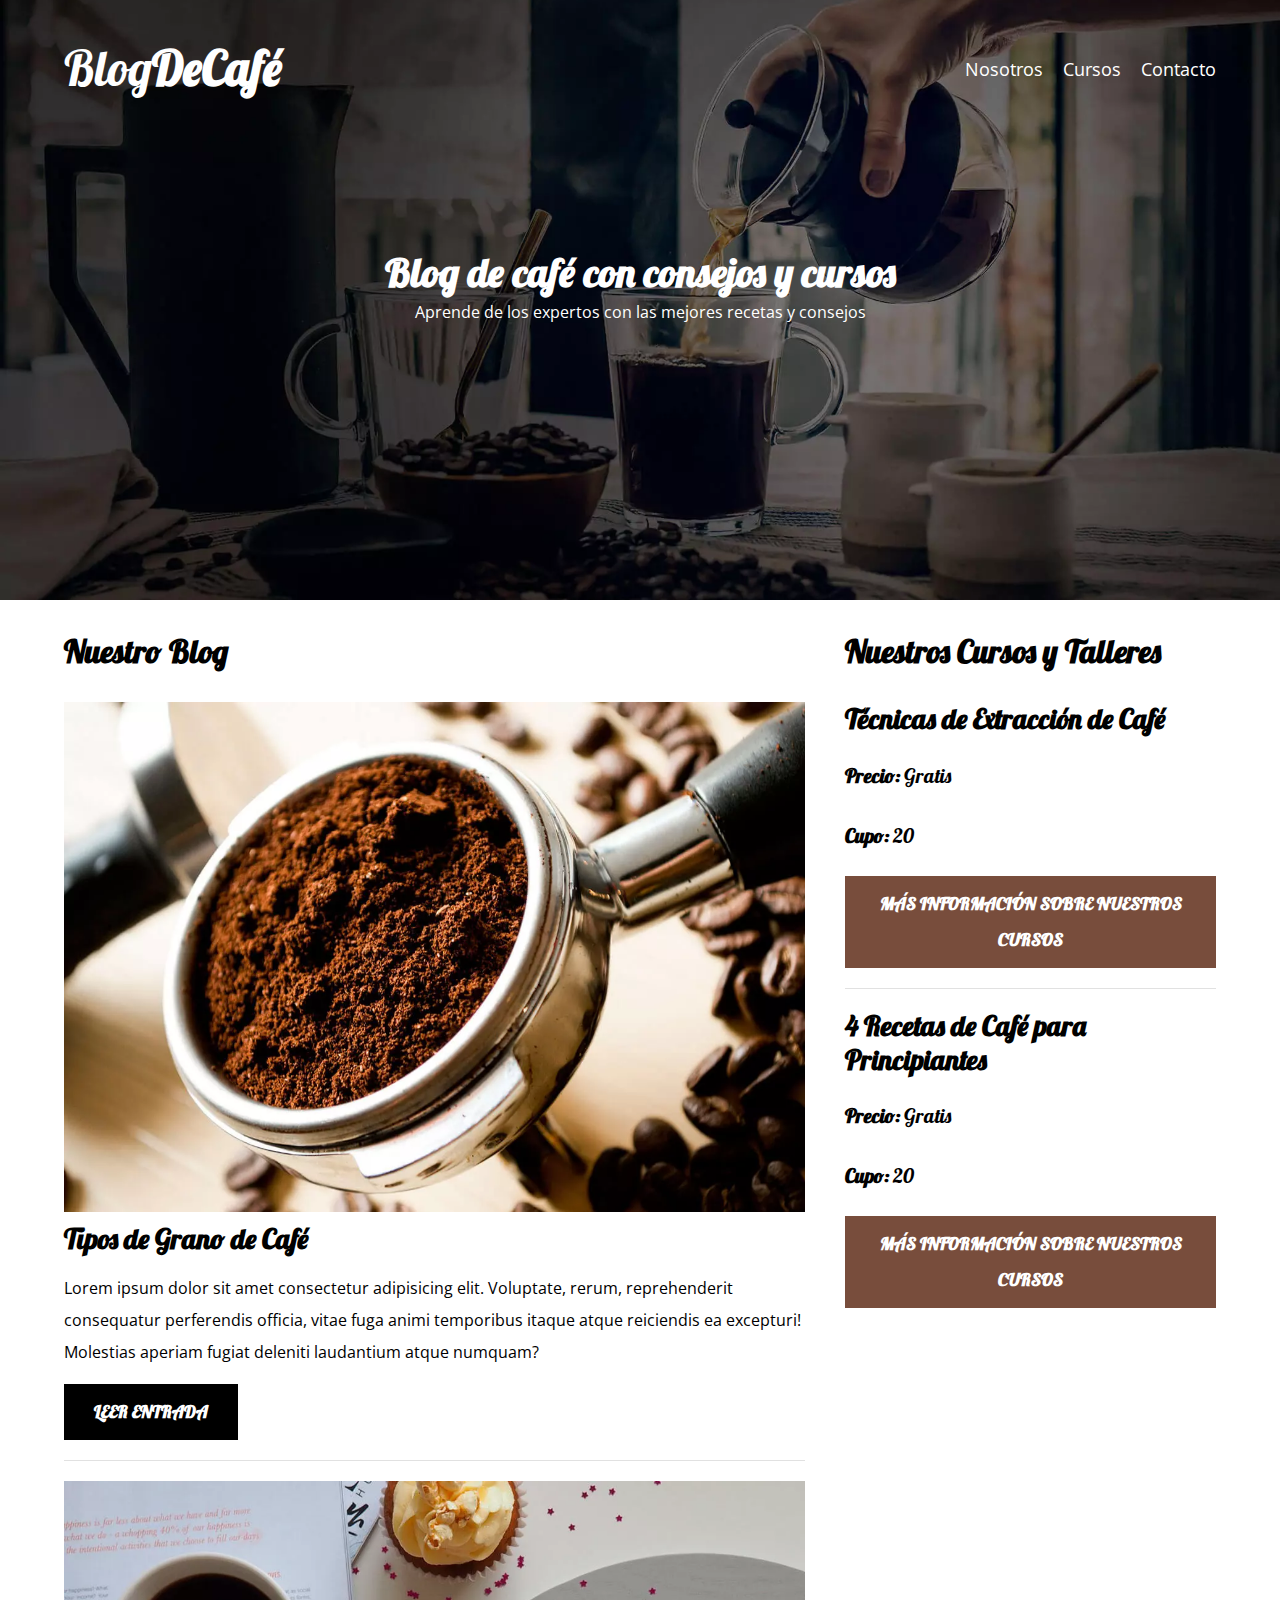
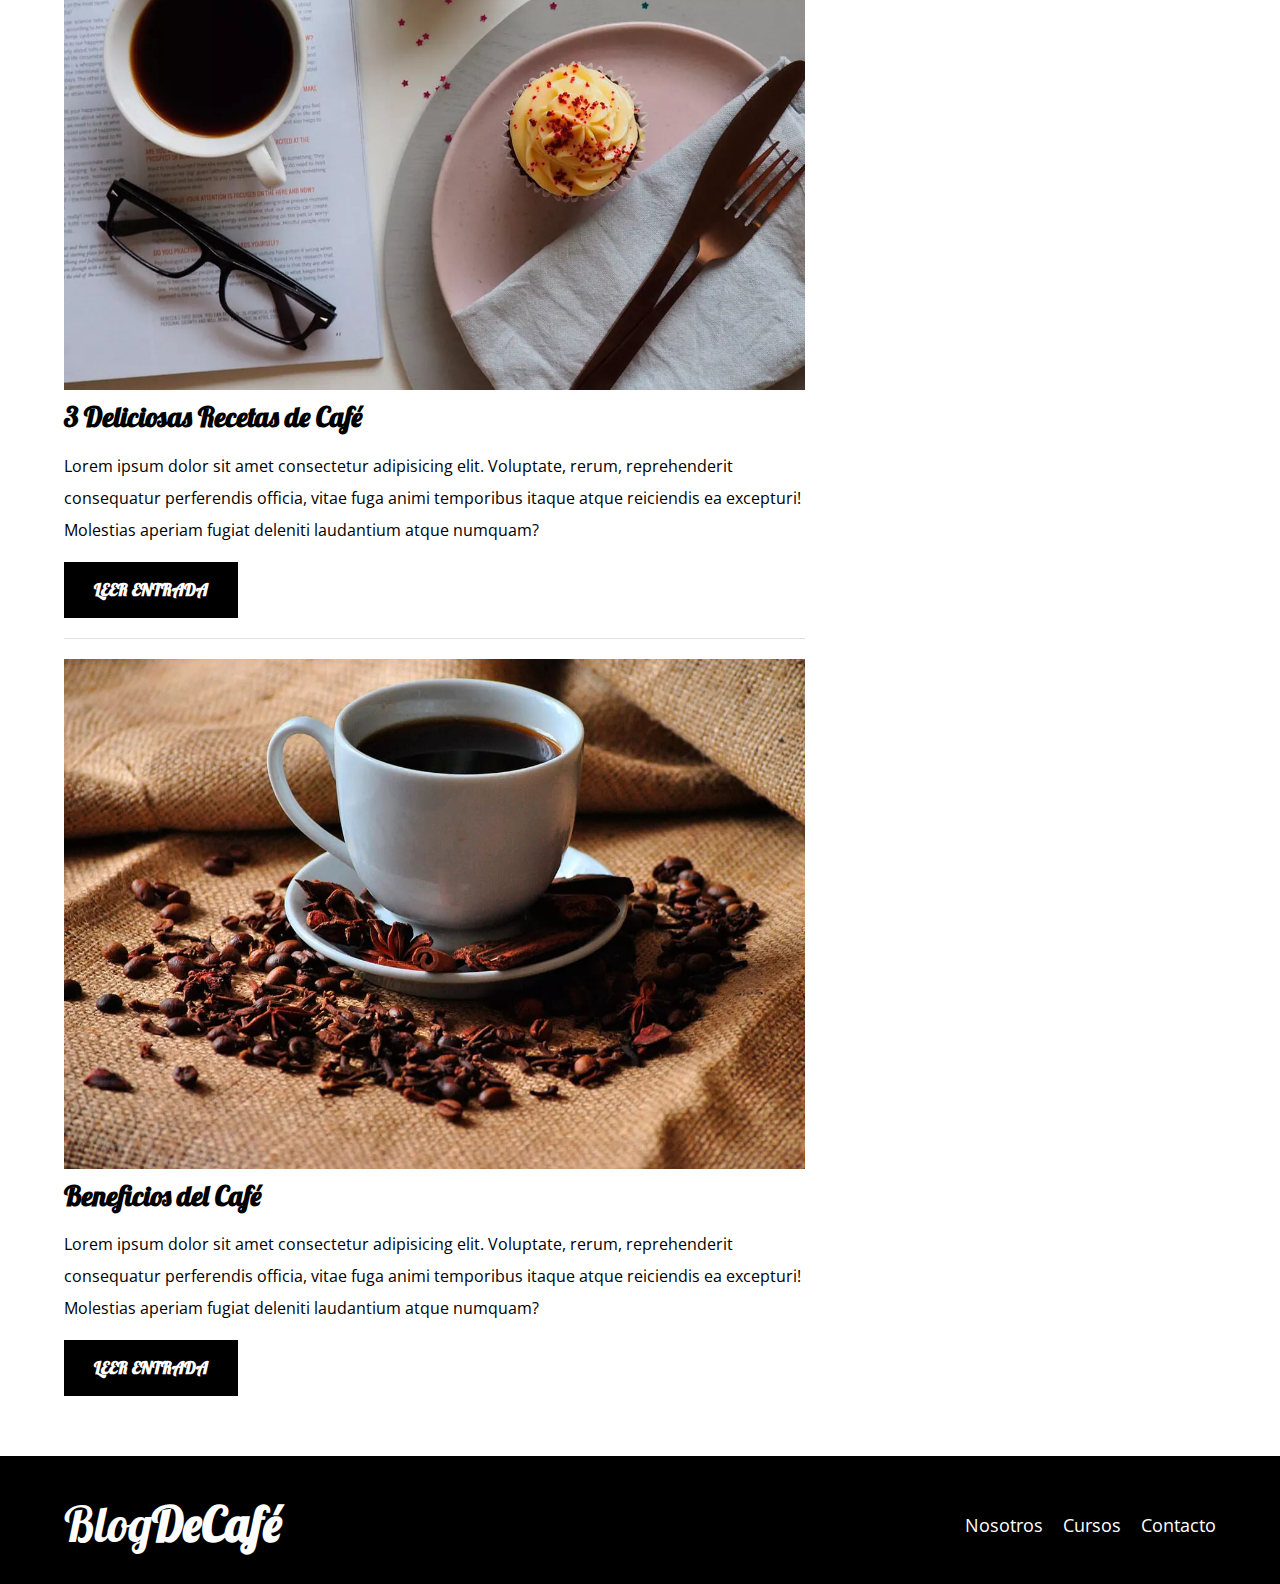
<file: index.html>
<!DOCTYPE html>
<html lang="en">
<head>
    <meta charset="UTF-8">
    <meta name="viewport" content="width=device-width, initial-scale=1.0">
    <meta name="description" content="Pagina web de blog de cafe">
    <title>Blog de cafe</title>

    <!--PREFETCH-->
    <link rel="prefetch" href="nosotros.html" as="document">
    
    <!--PRELOAD-->
    <link rel="preload" href="css/normalize.css" as="style">
    <link rel="stylesheet" href="css/normalize.css">
    
    <link rel="preload" href="https://fonts.googleapis.com/css2?family=Lobster&family=Open+Sans&family=Tilt+Neon&family=Tilt+Warp&display=swap" as="font"
    crossorigin="crossorigin">
    <link href="https://fonts.googleapis.com/css2?family=Lobster&family=Open+Sans&family=Tilt+Neon&family=Tilt+Warp&display=swap" rel="stylesheet">

    <link rel="preload" href="css/style.css" as="style">
    <link rel="stylesheet" href="css/style.css">
</head>
<body>

    <header class="header">

        <div class="contenedor">
            <div class="barra">
                <a class="logo" href="index.html">
                    <h1 class="logo__nombre no-margin centrar-texto">Blog<span class="logo__bold">DeCafé</span></h1>
                </a>

                <nav class="navegacion">
                    <a href="nosotros.html" class="navegacion__enlace">Nosotros</a>
                    <a href="cursos.html" class="navegacion__enlace">Cursos</a>
                    <a href="contacto.html" class="navegacion__enlace">Contacto</a>
                </nav>
            </div>
        </div>

        <div class="header__texto">
            <h2 class="no-margin">Blog de café con consejos y cursos</h2>
            <p class="no-margin">Aprende de los expertos con las mejores recetas y consejos</p>
        </div>
    </header>

    <div class="contenedor contenido-principal">
        <main class="blog">
            <h3>Nuestro Blog</h3>

            <article class="entrada">
                <div class="entrada__imagen">
                    <picture>
                        <source loading="lazy"  srcset="img/blog1.webp" type="image/webp">
                        <img loading="lazy" src="img/blog1.jpg" alt="imagen blog"> 
                    </picture>
                </div>

                <div class="entrada__contenido">
                    <h4 class="no-margin">Tipos de Grano de Café</h4>
                    <p>Lorem ipsum dolor sit amet consectetur adipisicing elit. Voluptate, rerum, reprehenderit consequatur perferendis officia, vitae fuga animi temporibus itaque atque reiciendis ea excepturi! Molestias aperiam fugiat deleniti laudantium atque numquam?</p>
                    <a href="entrada.html" class="boton boton--primario">Leer Entrada</a>
                </div>
            </article>

            <article class="entrada">
                <div class="entrada__imagen">
                    <picture>
                        <source loading="lazy"  srcset="img/blog2.webp" type="image/webp">
                        <img loading="lazy" src="img/blog2.jpg" alt="imagen blog"> 
                    </picture>
                </div>

                <div class="entrada__contenido">
                    <h4 class="no-margin">3 Deliciosas Recetas de Café</h4>
                    <p>Lorem ipsum dolor sit amet consectetur adipisicing elit. Voluptate, rerum, reprehenderit consequatur perferendis officia, vitae fuga animi temporibus itaque atque reiciendis ea excepturi! Molestias aperiam fugiat deleniti laudantium atque numquam?</p>
                    <a href="entrada.html" class="boton boton--primario">Leer Entrada</a>
                </div>
            </article>

            <article class="entrada">
                <div class="entrada__imagen">
                    <picture>
                        <source loading="lazy"  srcset="img/blog3.webp" type="image/webp">
                        <img loading="lazy" src="img/blog3.jpg" alt="imagen blog"> 
                    </picture>
                </div>

                <div class="entrada__contenido">
                    <h4 class="no-margin">Beneficios del Café</h4>
                    <p>Lorem ipsum dolor sit amet consectetur adipisicing elit. Voluptate, rerum, reprehenderit consequatur perferendis officia, vitae fuga animi temporibus itaque atque reiciendis ea excepturi! Molestias aperiam fugiat deleniti laudantium atque numquam?</p>
                    <a href="entrada.html" class="boton boton--primario">Leer Entrada</a>
                </div>
            </article>
        </main>
        <aside class="sidebar">
            <h3>Nuestros Cursos y Talleres</h3>

            <ul class="cursos no-padding">
                <li class="widget-curso">
                    <h4 class="no-margin">Técnicas de Extracción de Café</h4>
                    <p class="widget-curso__label">Precio: 
                        <span class="widget-curso__info">Gratis</span>
                    </p>
                    <p class="widget-curso__label">Cupo: 
                        <span class="widget-curso__info">20</span>
                    </p>
                    <a href="entrada.html" class="boton boton--secundario">Más Información sobre nuestros cursos</a>
                </li>

                <li class="widget-curso">
                    <h4 class="no-margin">4 Recetas de Café para Principiantes</h4>
                    <p class="widget-curso__label">Precio: 
                        <span class="widget-curso__info">Gratis</span>
                    </p>
                    <p class="widget-curso__label">Cupo: 
                        <span class="widget-curso__info">20</span>
                    </p>
                    <a href="entrada.html" class="boton boton--secundario">Más Información sobre nuestros cursos</a>
                </li>
            </ul>
        </aside>
    </div>

    <footer class="footer">
        <div class="contenedor">
            <div class="barra">
                <a class="logo" href="index.html">
                    <h1 class="logo__nombre no-margin centrar-texto">Blog<span class="logo__bold">DeCafé</span></h1>
                </a>

                <nav class="navegacion">
                    <a href="nosotros.html" class="navegacion__enlace">Nosotros</a>
                    <a href="cursos.html" class="navegacion__enlace">Cursos</a>
                    <a href="contacto.html" class="navegacion__enlace">Contacto</a>
                </nav>
            </div>
        </div>
    </footer>
    
    <script src="js/modernizr.js"></script>
</body>
</html>
</file>
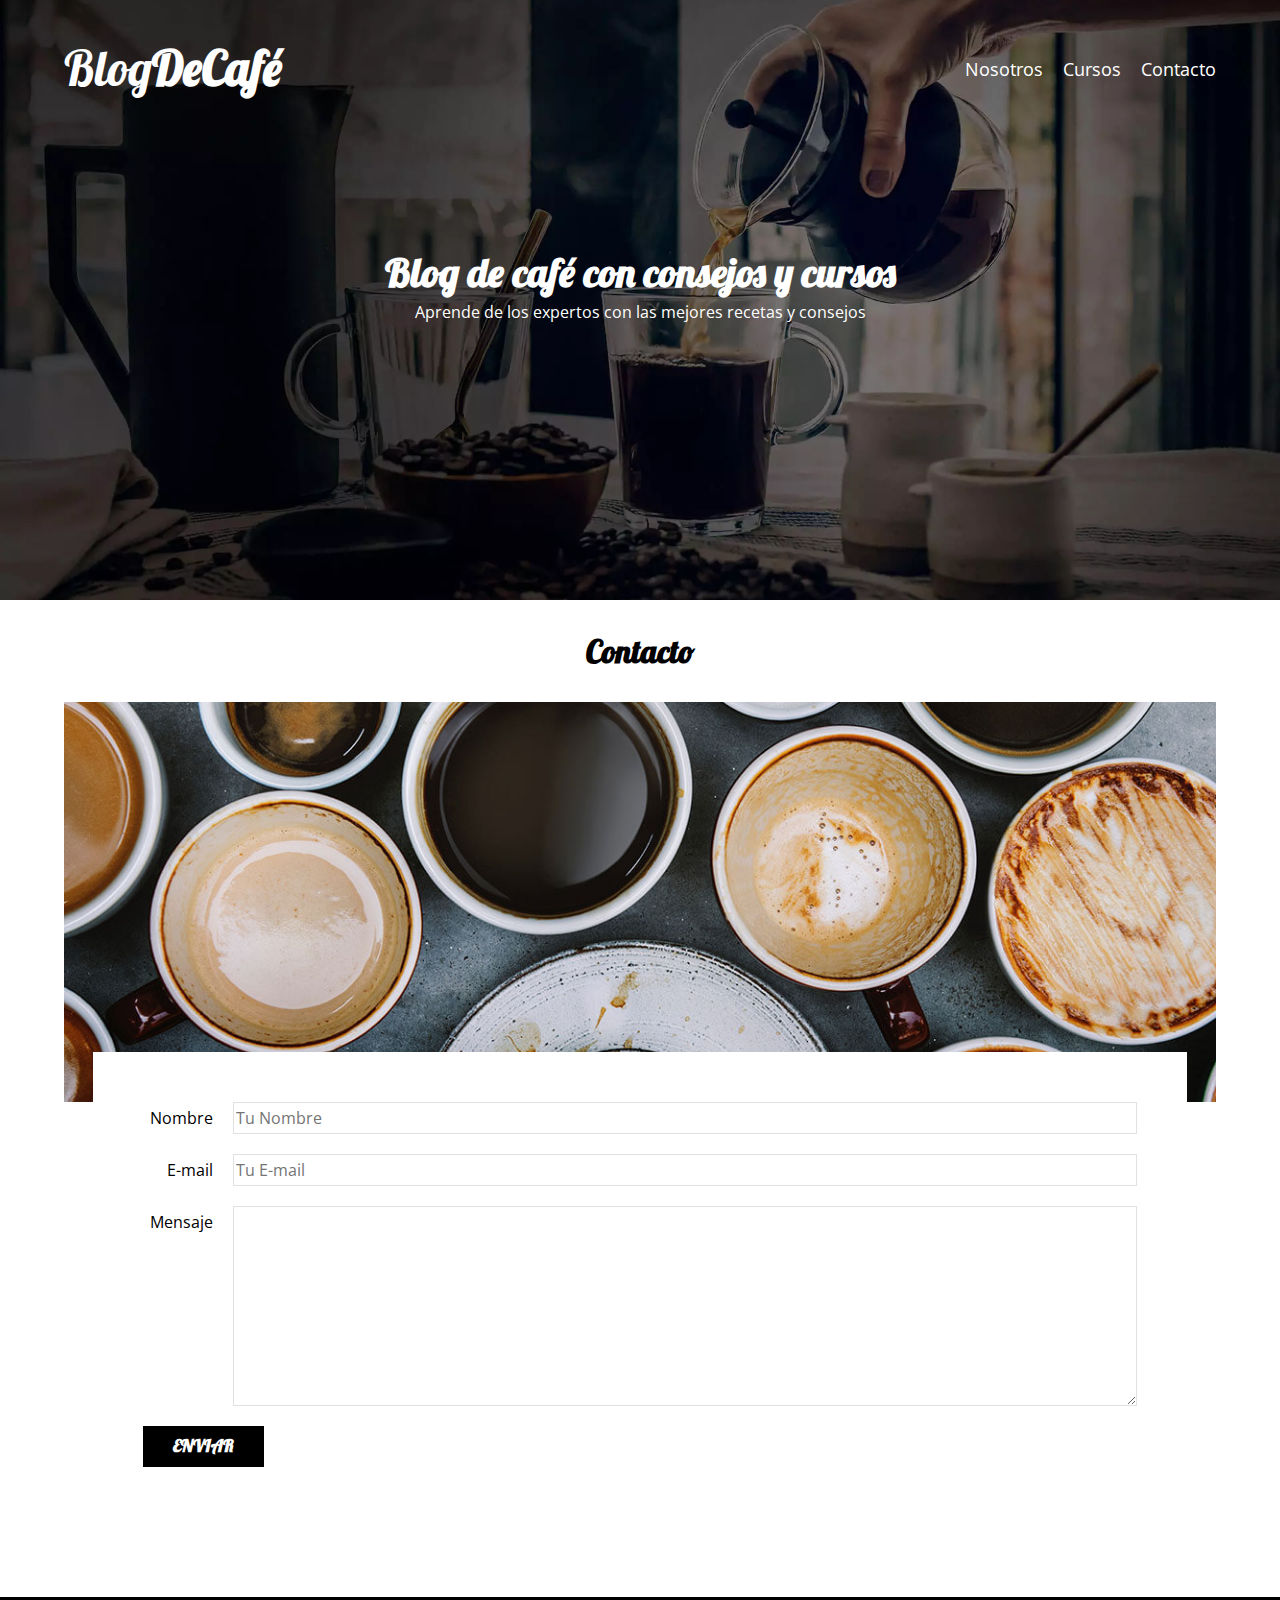
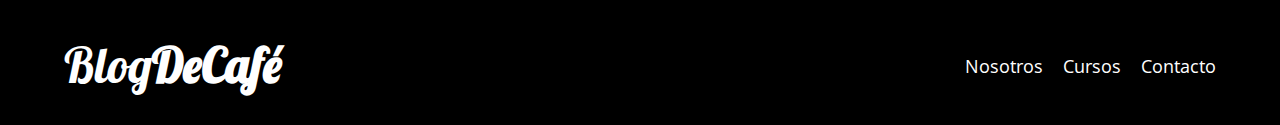
<file: contacto.html>
<!DOCTYPE html>
<html lang="en">
<head>
    <meta charset="UTF-8">
    <meta http-equiv="X-UA-Compatible" content="IE=edge">
    <meta name="viewport" content="width=device-width, initial-scale=1.0">
    <title>Blog de cafe</title>
    <link rel="stylesheet" href="css/normalize.css">
    <link rel="preconnect" href="https://fonts.googleapis.com">
    <link rel="preconnect" href="https://fonts.gstatic.com" crossorigin>
    <link href="https://fonts.googleapis.com/css2?family=Lobster&family=Open+Sans&family=Tilt+Neon&family=Tilt+Warp&display=swap" rel="stylesheet">
    <link rel="stylesheet" href="css/style.css">
</head>
<body>

    <header class="header">

        <div class="contenedor">
            <div class="barra">
                <a class="logo" href="index.html">
                    <h1 class="logo__nombre no-margin centrar-texto">Blog<span class="logo__bold">DeCafé</span></h1>
                </a>

                <nav class="navegacion">
                    <a href="nosotros.html" class="navegacion__enlace">Nosotros</a>
                    <a href="cursos.html" class="navegacion__enlace">Cursos</a>
                    <a href="contacto.html" class="navegacion__enlace">Contacto</a>
                </nav>
            </div>
        </div>

        <div class="header__texto">
            <h2 class="no-margin">Blog de café con consejos y cursos</h2>
            <p class="no-margin">Aprende de los expertos con las mejores recetas y consejos</p>
        </div>
    </header>

    <main class="contenedor">
        <h3 class="centrar-texto">Contacto</h3>

        <div class="contacto-bg"></div>

        <form class="formulario">
            <div class="campo">
                <label class="campo__label" for="nombre">Nombre</label>
                <input 
                    class="campo__field"
                    type="text" 
                    placeholder="Tu Nombre" 
                    id="nombre"
                >
            </div>
            <div class="campo">
                <label class="campo__label" for="email">E-mail</label>
                <input 
                    class="campo__field"
                    type="email" 
                    placeholder="Tu E-mail" 
                    id="email"
                >
            </div>
            <div class="campo">
                <label class="campo__label" for="mensaje">Mensaje</label>
                <textarea 
                    class="campo__field campo__field--textarea"
                    id="mensaje"
                ></textarea>
            </div>

            <div class="campo">
                <input type="submit" value="Enviar" class="boton boton--primario">
            </div>
        </form>

        
    </main>

    <footer class="footer">
        <div class="contenedor">
            <div class="barra">
                <a class="logo" href="index.html">
                    <h1 class="logo__nombre no-margin centrar-texto">Blog<span class="logo__bold">DeCafé</span></h1>
                </a>

                <nav class="navegacion">
                    <a href="nosotros.html" class="navegacion__enlace">Nosotros</a>
                    <a href="cursos.html" class="navegacion__enlace">Cursos</a>
                    <a href="contacto.html" class="navegacion__enlace">Contacto</a>
                </nav>
            </div>
        </div>
    </footer>
    <script src="js/modernizr.js"></script>
</body>
</html>
</file>
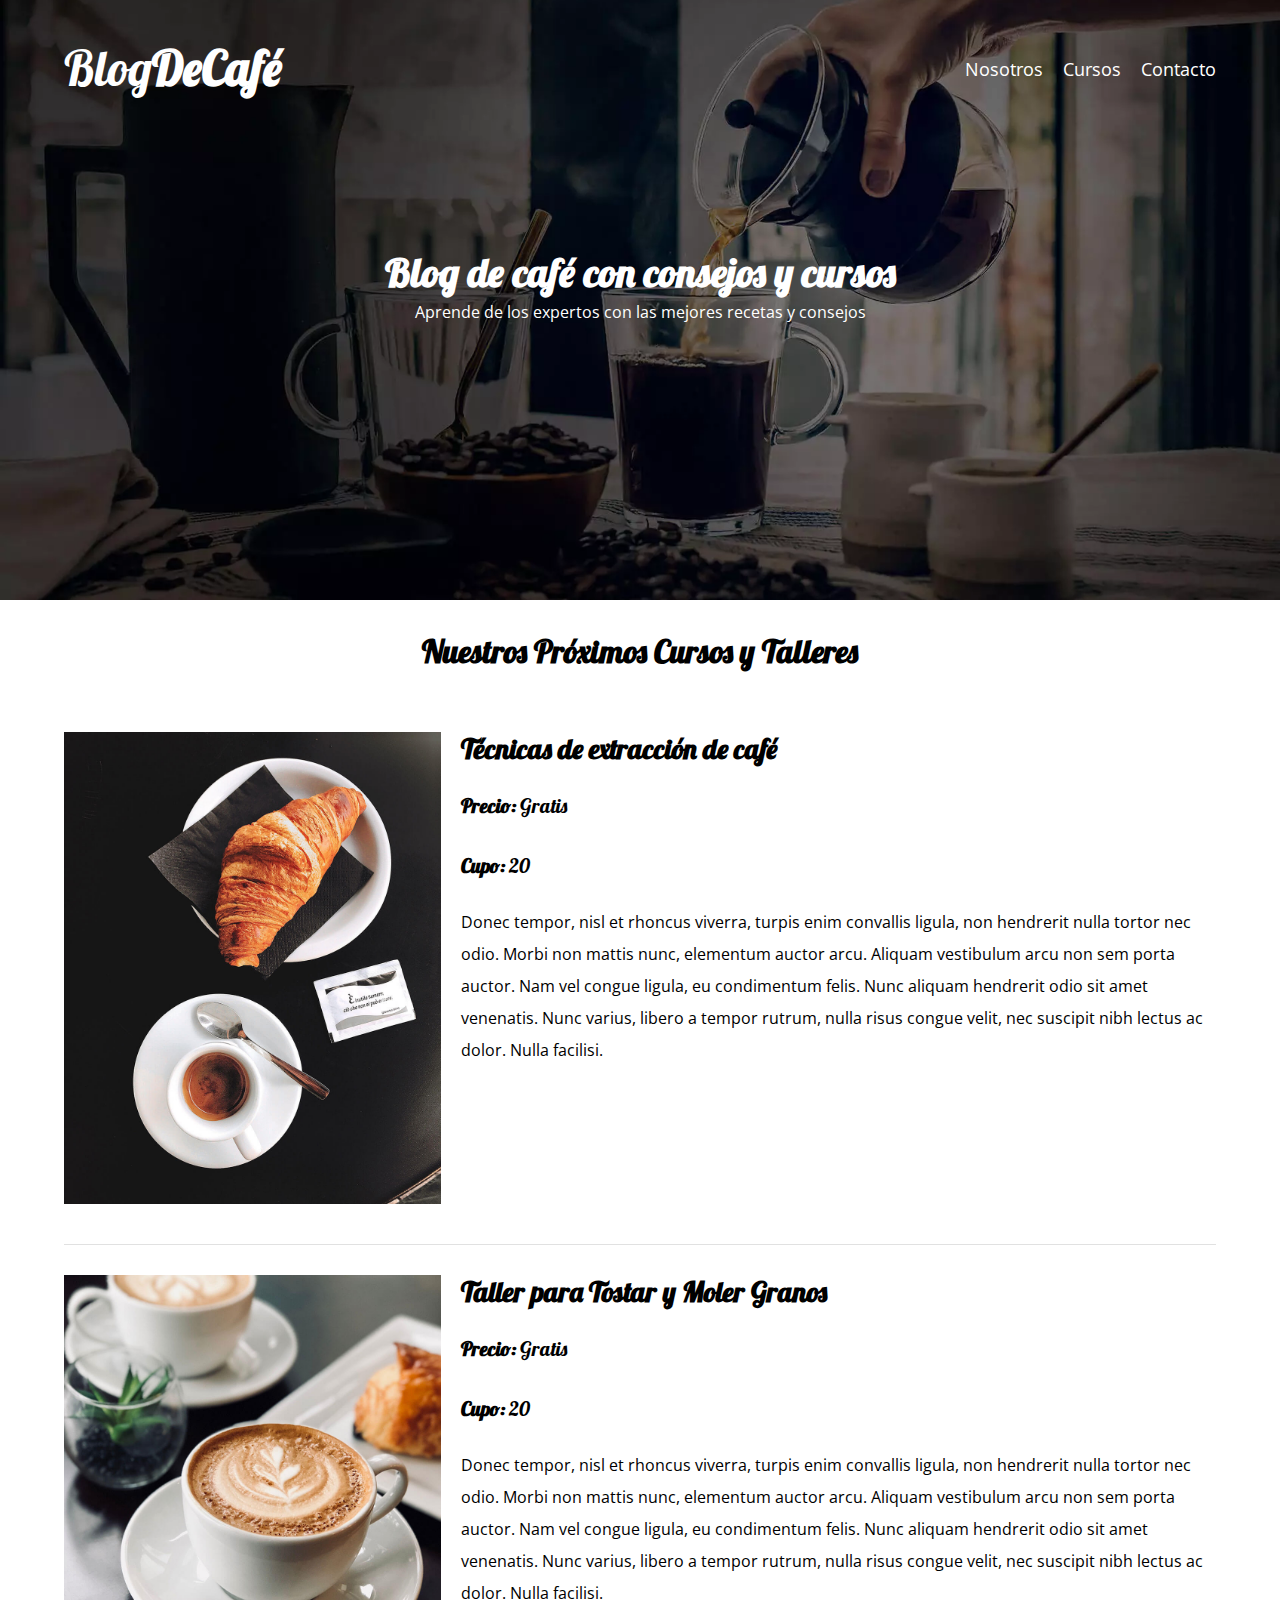
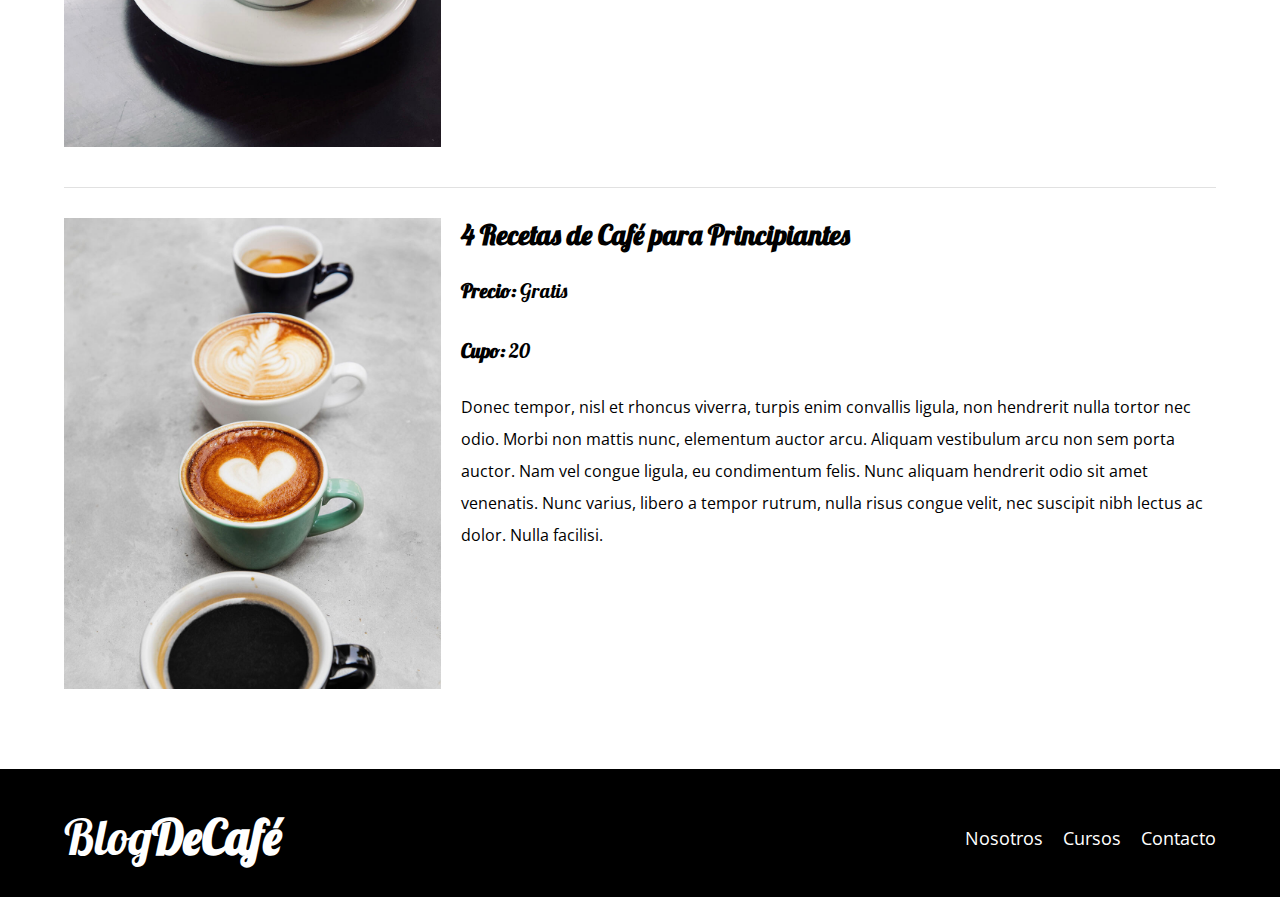
<file: cursos.html>
<!DOCTYPE html>
<html lang="en">
<head>
    <meta charset="UTF-8">
    <meta http-equiv="X-UA-Compatible" content="IE=edge">
    <meta name="viewport" content="width=device-width, initial-scale=1.0">
    <title>Blog de cafe</title>
    <link rel="stylesheet" href="css/normalize.css">
    <link rel="preconnect" href="https://fonts.googleapis.com">
    <link rel="preconnect" href="https://fonts.gstatic.com" crossorigin>
    <link href="https://fonts.googleapis.com/css2?family=Lobster&family=Open+Sans&family=Tilt+Neon&family=Tilt+Warp&display=swap" rel="stylesheet">
    <link rel="stylesheet" href="css/style.css">
</head>
<body>

    <header class="header">

        <div class="contenedor">
            <div class="barra">
                <a class="logo" href="index.html">
                    <h1 class="logo__nombre no-margin centrar-texto">Blog<span class="logo__bold">DeCafé</span></h1>
                </a>

                <nav class="navegacion">
                    <a href="nosotros.html" class="navegacion__enlace">Nosotros</a>
                    <a href="cursos.html" class="navegacion__enlace">Cursos</a>
                    <a href="contacto.html" class="navegacion__enlace">Contacto</a>
                </nav>
            </div>
        </div>

        <div class="header__texto">
            <h2 class="no-margin">Blog de café con consejos y cursos</h2>
            <p class="no-margin">Aprende de los expertos con las mejores recetas y consejos</p>
        </div>
    </header>

    <main class="contenedor">
        <h3 class="centrar-texto">Nuestros Próximos Cursos y Talleres</h3>

        <div class="curso">
            <div class="curso__imagen">
                <img src="img/curso1.jpg" alt="Imagen del curso">
            </div>
            <div class="curso__informacion">
                <h4 class="no-margin">Técnicas de extracción de café</h4>
                <p class="curso__label">Precio: 
                    <span class="curso__info">Gratis</span>
                </p>
                <p class="curso__label">Cupo: 
                    <span class="curso__info">20</span>
                </p>
                <p class="curso__descripcion">
                    Donec tempor, nisl et rhoncus viverra, turpis enim convallis ligula, non hendrerit nulla tortor nec odio. Morbi non mattis nunc, elementum auctor arcu. Aliquam vestibulum arcu non sem porta auctor. Nam vel congue ligula, eu condimentum felis. Nunc aliquam hendrerit odio sit amet venenatis. Nunc varius, libero a tempor rutrum, nulla risus congue velit, nec suscipit nibh lectus ac dolor. Nulla facilisi.
                </p>
            </div> <!--.curso-informacion-->
        </div> <!--.curso -->

        <div class="curso">
            <div class="curso__imagen">
                <img src="img/curso2.jpg" alt="Imagen del curso">
            </div>
            <div class="curso__informacion">
                <h4 class="no-margin">Taller para Tostar y Moler Granos</h4>
                <p class="curso__label">Precio: 
                    <span class="curso__info">Gratis</span>
                </p>
                <p class="curso__label">Cupo: 
                    <span class="curso__info">20</span>
                </p>
                <p class="curso__descripcion">
                    Donec tempor, nisl et rhoncus viverra, turpis enim convallis ligula, non hendrerit nulla tortor nec odio. Morbi non mattis nunc, elementum auctor arcu. Aliquam vestibulum arcu non sem porta auctor. Nam vel congue ligula, eu condimentum felis. Nunc aliquam hendrerit odio sit amet venenatis. Nunc varius, libero a tempor rutrum, nulla risus congue velit, nec suscipit nibh lectus ac dolor. Nulla facilisi.
                </p>
            </div> <!--.curso-informacion-->
        </div> <!--.curso -->

        <div class="curso">
            <div class="curso__imagen">
                <img src="img/curso3.jpg" alt="Imagen del curso">
            </div>
            <div class="curso__informacion">
                <h4 class="no-margin">4 Recetas de Café para Principiantes</h4>
                <p class="curso__label">Precio: 
                    <span class="curso__info">Gratis</span>
                </p>
                <p class="curso__label">Cupo: 
                    <span class="curso__info">20</span>
                </p>
                <p class="curso__descripcion">
                    Donec tempor, nisl et rhoncus viverra, turpis enim convallis ligula, non hendrerit nulla tortor nec odio. Morbi non mattis nunc, elementum auctor arcu. Aliquam vestibulum arcu non sem porta auctor. Nam vel congue ligula, eu condimentum felis. Nunc aliquam hendrerit odio sit amet venenatis. Nunc varius, libero a tempor rutrum, nulla risus congue velit, nec suscipit nibh lectus ac dolor. Nulla facilisi.
                </p>
            </div> <!--.curso-informacion-->
        </div> <!--.curso -->

        
    </main>

    <footer class="footer">
        <div class="contenedor">
            <div class="barra">
                <a class="logo" href="index.html">
                    <h1 class="logo__nombre no-margin centrar-texto">Blog<span class="logo__bold">DeCafé</span></h1>
                </a>

                <nav class="navegacion">
                    <a href="nosotros.html" class="navegacion__enlace">Nosotros</a>
                    <a href="cursos.html" class="navegacion__enlace">Cursos</a>
                    <a href="contacto.html" class="navegacion__enlace">Contacto</a>
                </nav>
            </div>
        </div>
    </footer>
    <script src="js/modernizr.js"></script>
</body>
</html>
</file>
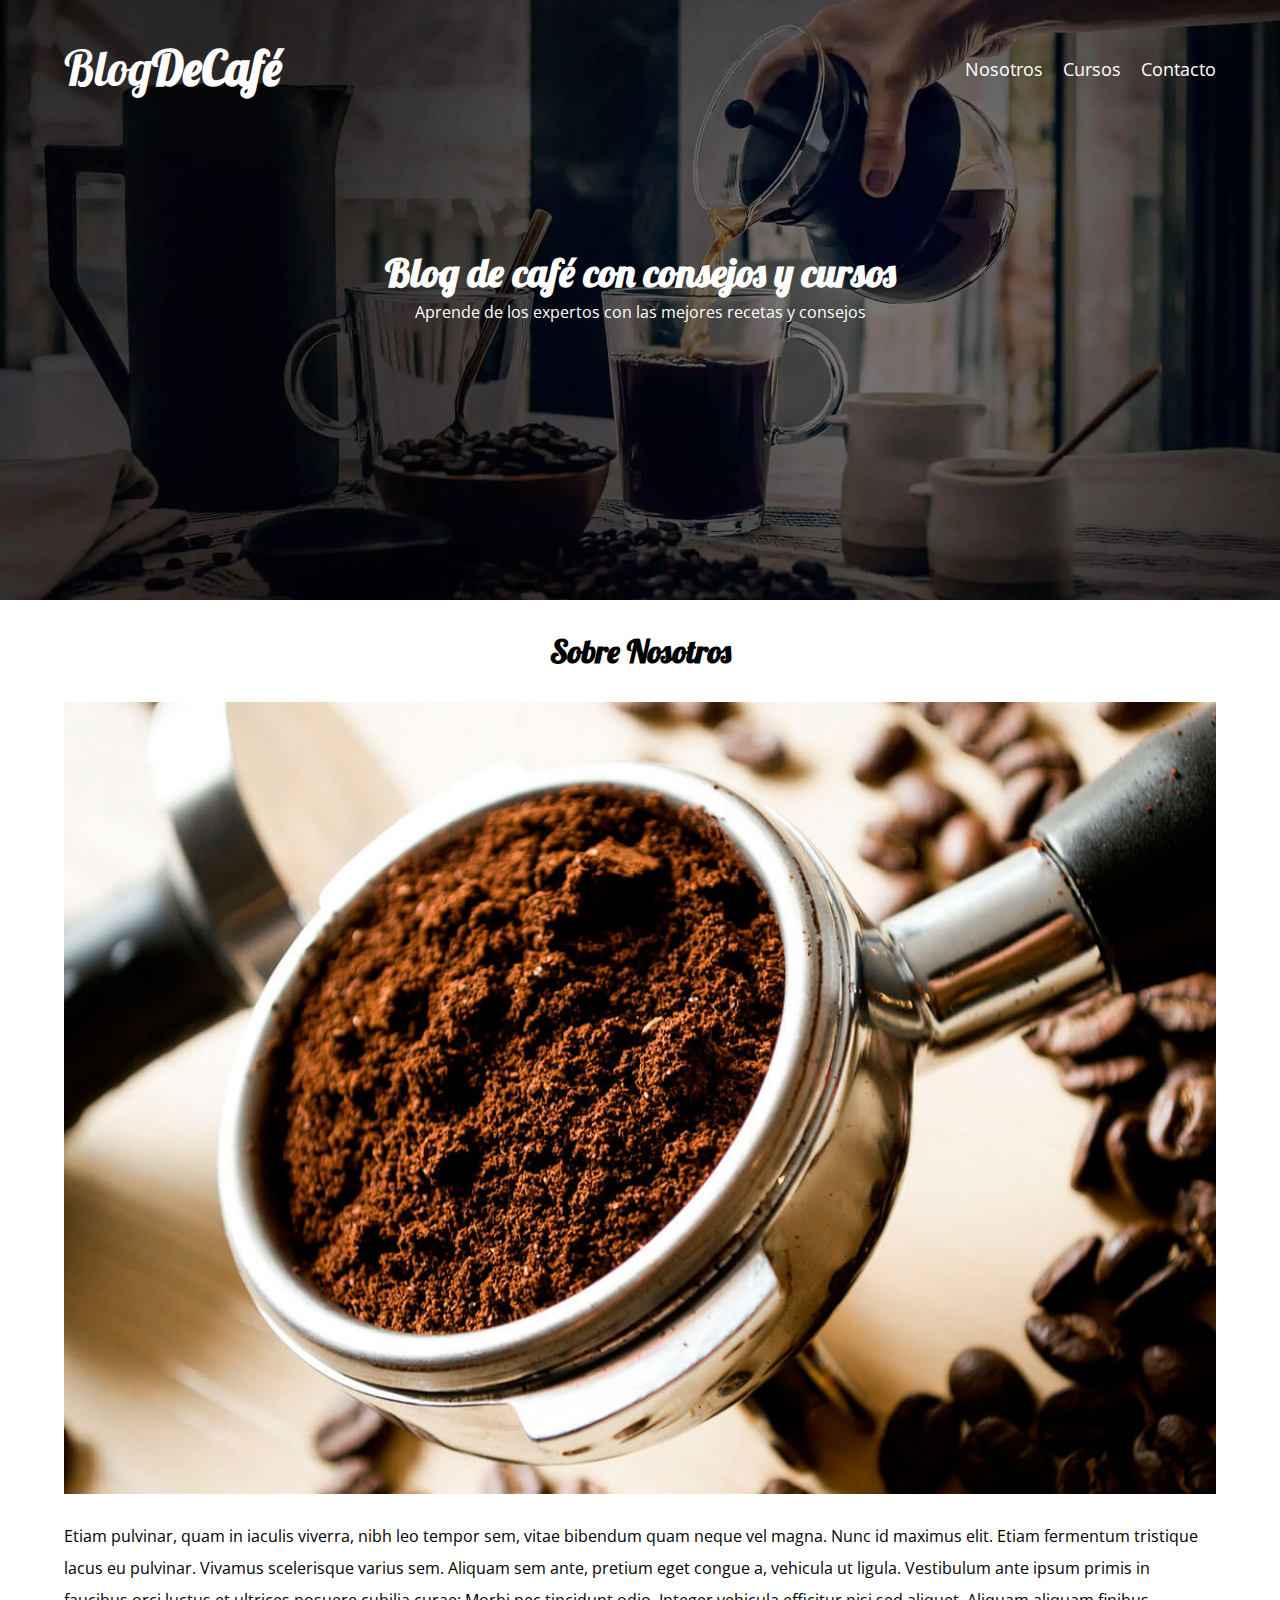
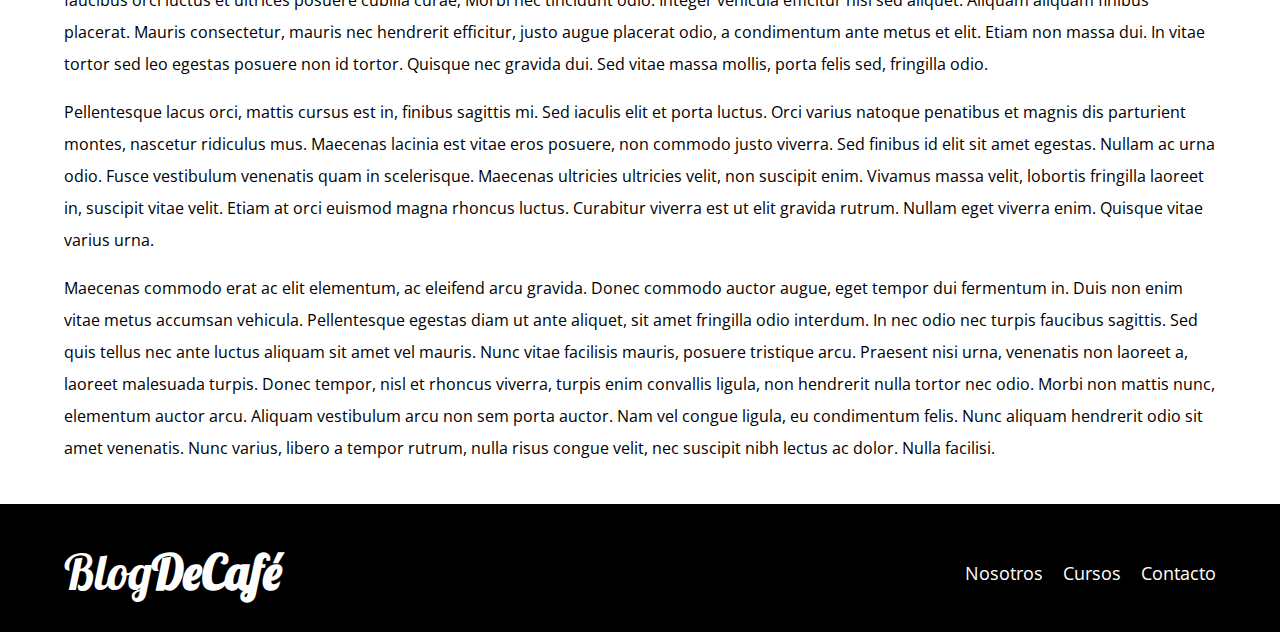
<file: entrada.html>
<!DOCTYPE html>
<html lang="en">
<head>
    <meta charset="UTF-8">
    <meta http-equiv="X-UA-Compatible" content="IE=edge">
    <meta name="viewport" content="width=device-width, initial-scale=1.0">
    <title>Blog de cafe</title>
    <link rel="stylesheet" href="css/normalize.css">
    <link rel="preconnect" href="https://fonts.googleapis.com">
    <link rel="preconnect" href="https://fonts.gstatic.com" crossorigin>
    <link href="https://fonts.googleapis.com/css2?family=Lobster&family=Open+Sans&family=Tilt+Neon&family=Tilt+Warp&display=swap" rel="stylesheet">
    <link rel="stylesheet" href="css/style.css">
</head>
<body>

    <header class="header">

        <div class="contenedor">
            <div class="barra">
                <a class="logo" href="index.html">
                    <h1 class="logo__nombre no-margin centrar-texto">Blog<span class="logo__bold">DeCafé</span></h1>
                </a>

                <nav class="navegacion">
                    <a href="nosotros.html" class="navegacion__enlace">Nosotros</a>
                    <a href="cursos.html" class="navegacion__enlace">Cursos</a>
                    <a href="contacto.html" class="navegacion__enlace">Contacto</a>
                </nav>
            </div>
        </div>

        <div class="header__texto">
            <h2 class="no-margin">Blog de café con consejos y cursos</h2>
            <p class="no-margin">Aprende de los expertos con las mejores recetas y consejos</p>
        </div>
    </header>

    <main class="contenedor">
        <h3 class="centrar-texto">Sobre Nosotros</h3>

        <img src="img/blog1.jpg" alt="imagen del blog">

        <p>Etiam pulvinar, quam in iaculis viverra, nibh leo tempor sem, vitae bibendum quam neque vel magna. Nunc id maximus elit. Etiam fermentum tristique lacus eu pulvinar. Vivamus scelerisque varius sem. Aliquam sem ante, pretium eget congue a, vehicula ut ligula. Vestibulum ante ipsum primis in faucibus orci luctus et ultrices posuere cubilia curae; Morbi nec tincidunt odio. Integer vehicula efficitur nisi sed aliquet. Aliquam aliquam finibus placerat. Mauris consectetur, mauris nec hendrerit efficitur, justo augue placerat odio, a condimentum ante metus et elit. Etiam non massa dui. In vitae tortor sed leo egestas posuere non id tortor. Quisque nec gravida dui. Sed vitae massa mollis, porta felis sed, fringilla odio.</p>

        <p> Pellentesque lacus orci, mattis cursus est in, finibus sagittis mi. Sed iaculis elit et porta luctus. Orci varius natoque penatibus et magnis dis parturient montes, nascetur ridiculus mus. Maecenas lacinia est vitae eros posuere, non commodo justo viverra. Sed finibus id elit sit amet egestas. Nullam ac urna odio. Fusce vestibulum venenatis quam in scelerisque. Maecenas ultricies ultricies velit, non suscipit enim. Vivamus massa velit, lobortis fringilla laoreet in, suscipit vitae velit. Etiam at orci euismod magna rhoncus luctus. Curabitur viverra est ut elit gravida rutrum. Nullam eget viverra enim. Quisque vitae varius urna.</p>

        <p>Maecenas commodo erat ac elit elementum, ac eleifend arcu gravida. Donec commodo auctor augue, eget tempor dui fermentum in. Duis non enim vitae metus accumsan vehicula. Pellentesque egestas diam ut ante aliquet, sit amet fringilla odio interdum. In nec odio nec turpis faucibus sagittis. Sed quis tellus nec ante luctus aliquam sit amet vel mauris. Nunc vitae facilisis mauris, posuere tristique arcu. Praesent nisi urna, venenatis non laoreet a, laoreet malesuada turpis. Donec tempor, nisl et rhoncus viverra, turpis enim convallis ligula, non hendrerit nulla tortor nec odio. Morbi non mattis nunc, elementum auctor arcu. Aliquam vestibulum arcu non sem porta auctor. Nam vel congue ligula, eu condimentum felis. Nunc aliquam hendrerit odio sit amet venenatis. Nunc varius, libero a tempor rutrum, nulla risus congue velit, nec suscipit nibh lectus ac dolor. Nulla facilisi.</p>
    </main>

    <footer class="footer">
        <div class="contenedor">
            <div class="barra">
                <a class="logo" href="index.html">
                    <h1 class="logo__nombre no-margin centrar-texto">Blog<span class="logo__bold">DeCafé</span></h1>
                </a>

                <nav class="navegacion">
                    <a href="nosotros.html" class="navegacion__enlace">Nosotros</a>
                    <a href="cursos.html" class="navegacion__enlace">Cursos</a>
                    <a href="contacto.html" class="navegacion__enlace">Contacto</a>
                </nav>
            </div>
        </div>
    </footer>
    <script src="js/modernizr.js"></script>
</body>
</html>
</file>
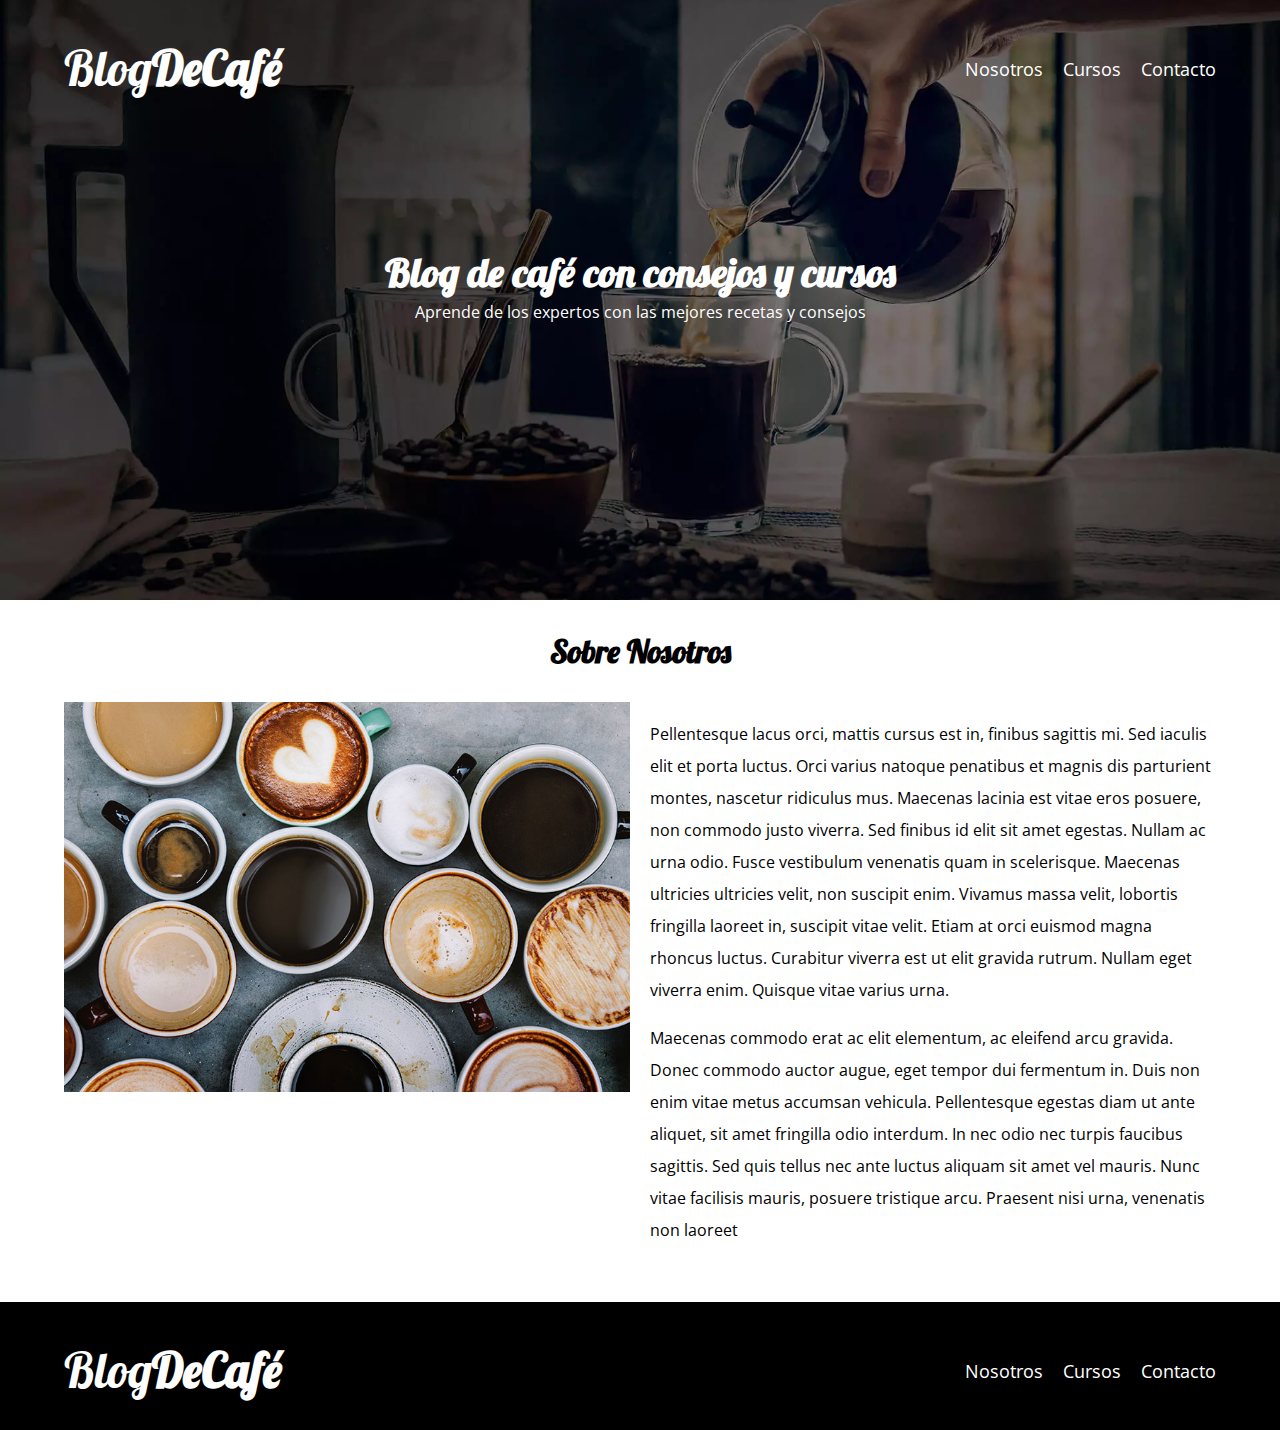
<file: nosotros.html>
<!DOCTYPE html>
<html lang="en">
<head>
    <meta charset="UTF-8">
    <meta http-equiv="X-UA-Compatible" content="IE=edge">
    <meta name="viewport" content="width=device-width, initial-scale=1.0">
    <title>Blog de cafe</title>
    <link rel="stylesheet" href="css/normalize.css">
    <link rel="preconnect" href="https://fonts.googleapis.com">
    <link rel="preconnect" href="https://fonts.gstatic.com" crossorigin>
    <link href="https://fonts.googleapis.com/css2?family=Lobster&family=Open+Sans&family=Tilt+Neon&family=Tilt+Warp&display=swap" rel="stylesheet">
    <link rel="stylesheet" href="css/style.css">
</head>
<body>

    <header class="header">

        <div class="contenedor">
            <div class="barra">
                <a class="logo" href="index.html">
                    <h1 class="logo__nombre no-margin centrar-texto">Blog<span class="logo__bold">DeCafé</span></h1>
                </a>

                <nav class="navegacion">
                    <a href="nosotros.html" class="navegacion__enlace">Nosotros</a>
                    <a href="cursos.html" class="navegacion__enlace">Cursos</a>
                    <a href="contacto.html" class="navegacion__enlace">Contacto</a>
                </nav>
            </div>
        </div>

        <div class="header__texto">
            <h2 class="no-margin">Blog de café con consejos y cursos</h2>
            <p class="no-margin">Aprende de los expertos con las mejores recetas y consejos</p>
        </div>
    </header>

    <main class="contenedor">
        <h3 class="centrar-texto">Sobre Nosotros</h3>

        <div class="sobre-nosotros">
            <div class="sobre-nosotros__imagen">
                <img src="img/nosotros.jpg" alt="imagen nosotros">
            </div>

            <div class="sobre-nosotros__texto">
                <p>Pellentesque lacus orci, mattis cursus est in, finibus sagittis mi. Sed iaculis elit et porta luctus. Orci varius natoque penatibus et magnis dis parturient montes, nascetur ridiculus mus. Maecenas lacinia est vitae eros posuere, non commodo justo viverra. Sed finibus id elit sit amet egestas. Nullam ac urna odio. Fusce vestibulum venenatis quam in scelerisque. Maecenas ultricies ultricies velit, non suscipit enim. Vivamus massa velit, lobortis fringilla laoreet in, suscipit vitae velit. Etiam at orci euismod magna rhoncus luctus. Curabitur viverra est ut elit gravida rutrum. Nullam eget viverra enim. Quisque vitae varius urna.</p>

                <p>Maecenas commodo erat ac elit elementum, ac eleifend arcu gravida. Donec commodo auctor augue, eget tempor dui fermentum in. Duis non enim vitae metus accumsan vehicula. Pellentesque egestas diam ut ante aliquet, sit amet fringilla odio interdum. In nec odio nec turpis faucibus sagittis. Sed quis tellus nec ante luctus aliquam sit amet vel mauris. Nunc vitae facilisis mauris, posuere tristique arcu. Praesent nisi urna, venenatis non laoreet</p>
            </div>
        </div>
    </main>

    <footer class="footer">
        <div class="contenedor">
            <div class="barra">
                <a class="logo" href="index.html">
                    <h1 class="logo__nombre no-margin centrar-texto">Blog<span class="logo__bold">DeCafé</span></h1>
                </a>

                <nav class="navegacion">
                    <a href="nosotros.html" class="navegacion__enlace">Nosotros</a>
                    <a href="cursos.html" class="navegacion__enlace">Cursos</a>
                    <a href="contacto.html" class="navegacion__enlace">Contacto</a>
                </nav>
            </div>
        </div>
    </footer>
    
    <script src="js/modernizr.js"></script>
</body>
</html>
</file>
<file: css/style.css>
:root {
    --fuenteHeading: 'Lobster', sans-serif;
    --fuenteParrafos: 'Open Sans', sans-serif;

    --primario: #784D3C;
    --gris: #e1e1e1;
    --blanco: #ffffff;
    --negro: #000000;
}
html {
    box-sizing: border-box;
    font-size: 62.5%; /* 1 rem = 10px */    
}
*, *:before, *:after {
    box-sizing: inherit;
}
body {
    font-family: var(--fuenteParrafos);
    font-size: 1.6rem;
    line-height: 2;
}

/** Globales **/
.contenedor {
    width: min(90%, 120rem);
    margin: 0 auto;
}
a {
    text-decoration: none;
}
h1, h2, h3, h4 {
    font-family: var(--fuenteHeading);
    line-height: 1.2;
}
h1 {
    font-size: 4.8rem;
}
h2 {
    font-size: 4rem;
}
h3 {
    font-size: 3.2rem;
}
h4 {
    font-size: 2.8rem;
}
img {
    max-width: 100%;
}
/** Utilidades **/
.no-margin {
    margin: 0;
}
.no-padding {
    padding: 0;
}
.centrar-texto {
    text-align: center;
}

/** Header **/
.webp .header {
    background-image: url(../img/banner.webp);
}
.no-webp .header {
    background-image: url(../img/banner.jpg);
}
.header {
    height: 60rem;
    background-size: cover;
    background-repeat: no-repeat;
    background-position: center center;
}
.header__texto {
   text-align: center;
   color: var(--blanco);
   margin-top: 5rem;
}
@media (min-width: 768px) {
    .header__texto {
        margin-top: 15rem;
    }
}
.barra {
    padding-top: 4rem;
}

@media (min-width: 768px) {
    .barra {
        display: flex;
        justify-content: space-between;
        align-items: center;
    }
}
.logo {
    color: var(--blanco);
    
}
.logo__nombre {
    font-weight: 400;
}
.logo__bold {
    font-weight: 700;
}
@media (min-width: 768px) {
    .navegacion {
        display: flex;
        gap: 2rem;
    }
}
.navegacion__enlace {
    display: block;
    text-align: center;
    font-size: 1.8rem;
    color: var(--blanco);
}

@media (min-width: 768px) {
    .contenido-principal {
        display: grid;
        grid-template-columns: 2fr 1fr;
        column-gap: 4rem;
    }
}

.entrada {
    border-bottom: 1px solid var(--gris);
    margin-bottom: 2rem;
}
.entrada:last-of-type {
    border: none;
    margin-bottom: 0;
}
.boton {
    display: block;
    font-family: var(--fuenteHeading);
    color: var(--blanco);
    text-align: center;
    padding: 1rem 3rem;
    font-size: 1.8rem;
    text-transform: uppercase;
    font-weight: 700;
    margin-bottom: 2rem;
    border: none;
}

@media (min-width: 768px) {
    .boton {
        display: inline-block;

    }
}
.boton:hover {
    cursor: pointer;
}
.boton--primario {
    background-color: var(--negro);
}
.boton--secundario {
    background-color: var(--primario);
}

.cursos {
    list-style: none;
}

.widget-curso {
    border-bottom: 1px solid var(--gris);
    margin-bottom: 2rem;
}
.widget-curso:last-of-type {
    border: none;
    margin-bottom: 0;
}
.widget-curso__label {
    font-family: var(--fuenteHeading);
    font-weight: bold;
}
.widget-curso__info {
    font-weight: normal;
}
.widget-curso__label,
.widget-curso__info {
    font-size: 2rem;
}

.footer {
    background-color: var(--negro);
    padding-bottom: 3rem;
    margin-top: 4rem;
}

/** Sobre Nosotros **/
@media (min-width: 768px) {
    .sobre-nosotros {
        display: grid;
        grid-template-columns: repeat(2, 1fr);
        column-gap: 2rem;
    }
}

/** Cursos **/
.curso {
    padding: 3rem 0;
    border-bottom: 1px solid var(--gris);
}
@media (min-width: 768px) {
    .curso {
        display: grid;
        grid-template-columns: 1fr 2fr;
        column-gap: 2rem;
    }
}
.curso:last-of-type {
   border: none;
}
.curso__label {
    font-family: var(--fuenteHeading);
    font-weight: bold;
}
.curso__info {
    font-weight: normal;
}
.curso__label,
.curso__info {
    font-size: 2rem;
}

/** Contacto **/
.contacto-bg {
    background-image: url(../img/contacto.jpg);
    height: 40rem;
    background-size: cover;
    background-repeat: no-repeat;
}

.formulario {
    background-color: var(--blanco);
    margin: -5rem auto 0 auto;
    width: 95%;
    padding: 5rem;
}
.campo {
    display: flex;
    margin-bottom: 2rem;
}
.campo__label {
    flex: 0 0 9rem;
    text-align: right;
    padding-right: 2rem;
}
.campo__field {
    flex: 1;
    border: 1px solid var(--gris);
}
.campo__field--textarea {
    height: 20rem;
}
</file>
